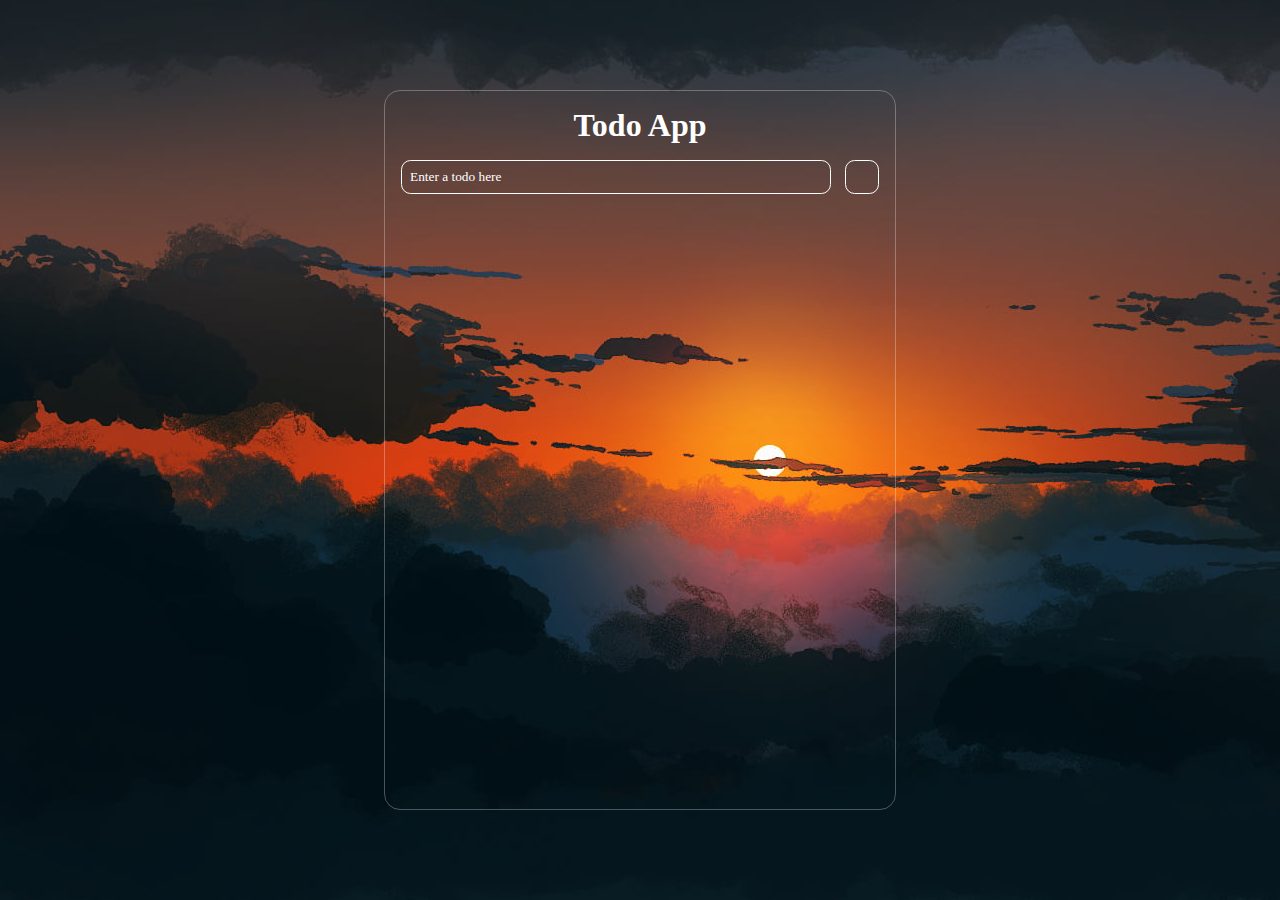
<file: todo/todo.html>
<!DOCTYPE html>
<html lang="en">
<head>
    <meta charset="UTF-8">
    <meta http-equiv="X-UA-Compatible" content="IE=edge">
    <meta name="viewport" content="width=device-width, initial-scale=1.0">
    <link rel="stylesheet" href="https://cdnjs.cloudflare.com/ajax/libs/font-awesome/6.5.2/css/all.min.css" integrity="sha512-SnH5WK+bZxgPHs44uWIX+LLJAJ9/2PkPKZ5QiAj6Ta86w+fsb2TkcmfRyVX3pBnMFcV7oQPJkl9QevSCWr3W6A==" crossorigin="anonymous" referrerpolicy="no-referrer" />

    <link rel="stylesheet" href="todoStyle.css">
    <title>Todo App</title>
</head>
<body>
    <div class="container">
        <div class="card">
            <h2 class="title">Todo App</h2>
            <div class="body">
                <form class="todo-form">
                    <input type="text" placeholder="Enter a todo here" id="input-todo" required>
                    <button type="submit" class="btn" id="addTodoBtn">
                        <i class="fa-solid fa-plus"></i>
                    </button>  
                </form>

                <ul id="list"></ul>
            </div>
        </div>
    </div>

    <script src="todoScript.js"></script>
</body>
</html>
</file>
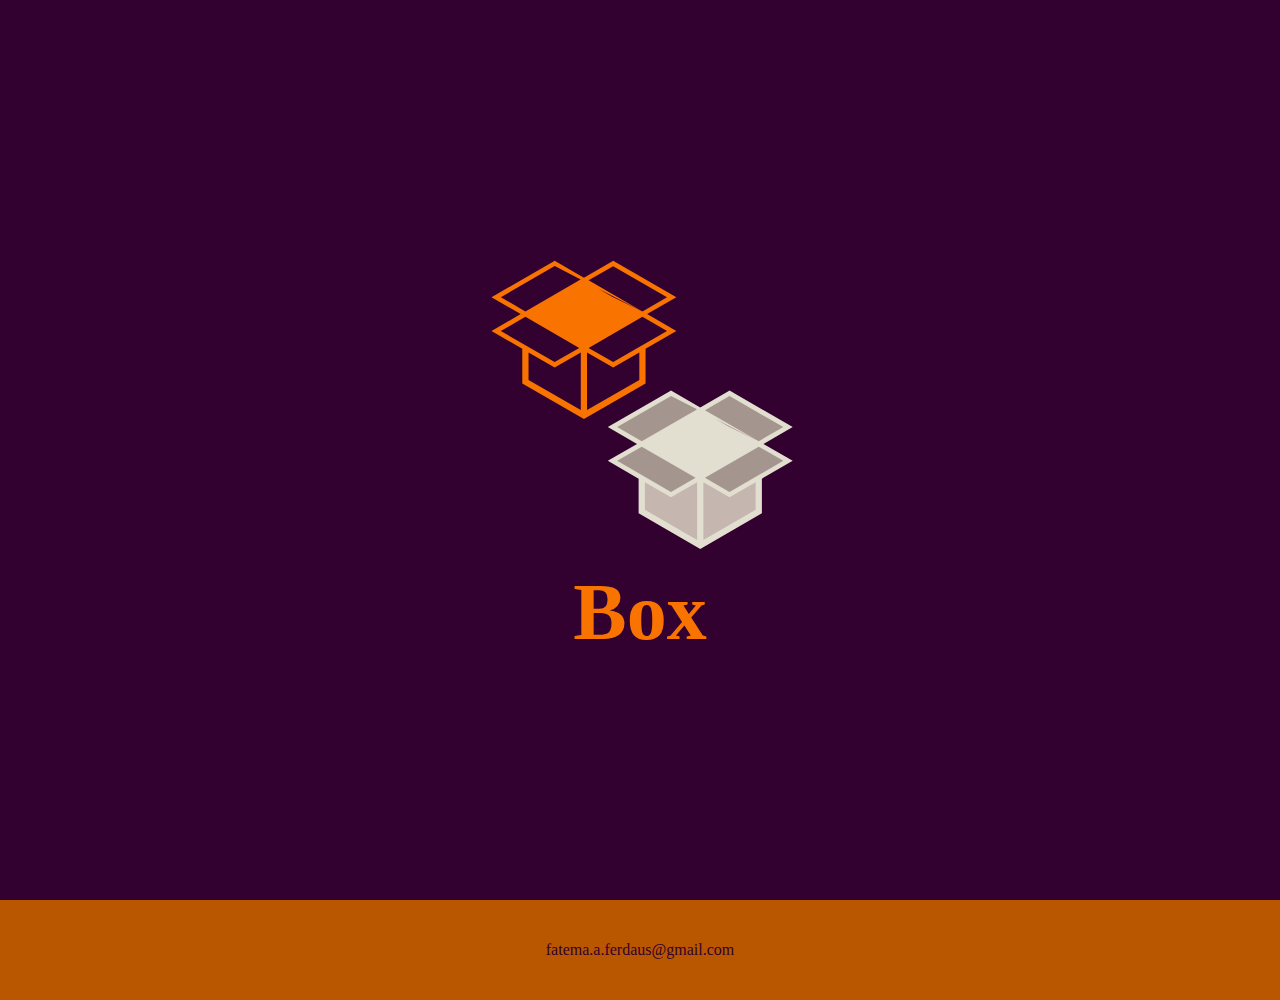
<file: slideShows/slideShow_1/slideShow.html>
<!DOCTYPE html>
<html lang="en">
<head>
    <meta charset="UTF-8">
    <meta name="viewport" content="width=device-width, initial-scale=1.0">
    <title>Slide Shows</title>
    <link rel="stylesheet" href="slideShow.css">
</head>
<body>
    <div class="container">
        <div class="elements">
            <div class="items current">
                <img src="img/box_1.svg" alt="">
                <h2>Box</h2>
            </div>

            <div class="items">
                <img src="img/g36.svg" alt="">
                <h2>Hearbeat</h2>
            </div>

            <div class="items">
                <img src="img/calander_1.svg" alt="">
                <h2>Calander</h2>
            </div>

            <div class="items">
                <img src="img/flatStylePhone_1.svg" alt="">
                <h2>Mobile</h2>
            </div>
        </div>
    </div>
    <div class="footer">
        <p>fatema.a.ferdaus@gmail.com</p>
    </div>
  
    <script src="slideShow.js"></script>
</body>
</html>
</file>
<file: todo/todoStyle.css>
* {
  box-sizing: border-box;
  margin: 0;
  padding: 0;
  font-family: "Times New Roman", Times, serif;
  list-style-type: none;
  text-decoration: none;
  outline: none;
}

html {
  scroll-behavior: smooth;
}

.container {
  height: 100vh;
  display: flex;
  justify-content: center;
  align-items: center;
  background: url("image/image02.jpg");
  background-attachment: fixed;
  background-position: center;
}

.card {
  padding: 1rem;
  min-height: 80vh;
  width: 40%;
  max-height: 90%;
  align-self: center;
  justify-self: center;
  background: rgba(255, 0, 0, 0);
  border: 1px solid rgba(255, 255, 255, 0.288);
  border-radius: 1rem;
  overflow-y: scroll;
}

.card:hover {
  border: none;
  box-shadow: 0 25px 60px rgba(0, 0, 0, 0.8);
  z-index: 5;
  transition: 2s;
}

/* width */
.card::-webkit-scrollbar {
  width: 5px;
  height: 28px;
}

/* Track */
.card::-webkit-scrollbar-track {
  background: #1fc41f00;
  margin: 1rem;
}

/* Handle */
.card::-webkit-scrollbar-thumb {
  background: #ffffff79;
  border-radius: 5px;
}

/* Handle on hover */
.card::-webkit-scrollbar-thumb:hover {
  background: #b75127;
  width: 5px;
  border-radius: 5px;
}

.title {
  margin-bottom: 1rem;
  color: white;
  font-size: 2rem;
  text-align: center;
}

.body {
  background: rgba(255, 0, 0, 0);
}

.todo-form {
  background: rgba(0, 0, 0, 0);
  display: flex;
  flex-direction: row;
  justify-content: space-between;
}

input {
  margin-right: 0.5rem;
  padding: 0.5rem;
  width: 90%;
  border: 1px solid rgba(255, 255, 255, 0.986);
  border-radius: 0.6rem;
  background: transparent;
}

input:focus {
  color: white;
  font-size: 1rem;
  background: rgba(255, 255, 255, 0);
  border: 1px solid rgba(255, 255, 255, 0.822);
  box-shadow: 0px 0px 5px #ffffff;
  transition: 2s;
}

::placeholder {
  color: rgb(255, 255, 255);
  opacity: 1; /* Firefox */
}

::-ms-input-placeholder {
  /* Edge 12 -18 */
  color: rgb(255, 255, 255);
}

.btn {
  padding: 0.5rem 1rem;
  border: 1px solid white;
  border-radius: 0.6rem;
  color: white;
  background: transparent;
}

.btn:hover {
  color: white;
  background: rgba(255, 255, 255, 0.164);
  text-shadow: 0px 0px 5px #ffffff;
  box-shadow: 0px 0px 5px #ffffff;
}

.todo-add {
  margin: 0.5rem 0;
  padding: 0.5rem;
  color: black;
  background: #fcd057;
  border-left: 6px solid rgb(0, 73, 0);
}

.todo-delete {
  margin: 0.5rem 0;
  padding: 0.5rem;
  color: rgb(255, 0, 0);
  background: #fcd057;
  border-left: 6px solid rgb(192, 0, 0);
}

.li-style {
  margin: 1rem 0;
  padding: 0.5rem;
  display: flex;
  justify-content: space-between;
  align-items: center;
  border-radius: 0.6rem;
  background: #b75127;
  box-shadow: 2px 2px 4px rgba(0, 0, 0, 0.363);
  color: white;
  transition: All 1s;
}

.li-style:hover {
  background: #192d37;
  color: #ffffff;
  transition: All 1s;
}

.delete-btn {
  padding: 4px 7px;
  font-size: 1rem;
  border: 1px solid white;
  border-radius: 50%;
  color: white;
  background: rgba(255, 255, 255, 0);
  transition: 1s;
}

.delete-btn:hover {
  color: #192d37;
  background: rgb(255, 255, 255);
  transition: 1s;
}

.footer {
  height: 80px;
  display: flex;
  justify-content: center;
  align-items: center;
  text-align: center;
  background: #000f16;
  color: #ffffff;
}

/*Mobile Device*/

@media only screen and (max-width: 750px) {
  .card {
    min-height: 80vh;
    width: 70%;
  }
}
</file>
<file: slideShows/slideShow_1/slideShow.css>
*{
    padding: 0;
    margin: 0;
}

:root{
    --main-color: #32012F;
    --text-color: #F97300;
    --text-color1:#b95700;
}
.container{
    height: 100vh;
    display: flex;
    justify-content: center;
    align-items: center;
    background: var(--main-color);
    overflow: hidden;
}

.elements{

}

.items{
    position: absolute;
    text-align: center;
    transform: translate(-50%, -50%) scale(0);
    transition: transform 0.7s;
}

.items img{
    height: 20rem;
}

.items h2{
    font-size: 5rem;
    color: var(--text-color);
}

.items.current{
    transform: translate(-50%, -50%) scale(1);
    transition: transform 0.7s;
}

.footer{
    height: 100px;
    display: flex;
    justify-content: center;
    align-items: center;
    text-align: center;
    background: var(--text-color1);
    color: var(--main-color);
}
</file>
